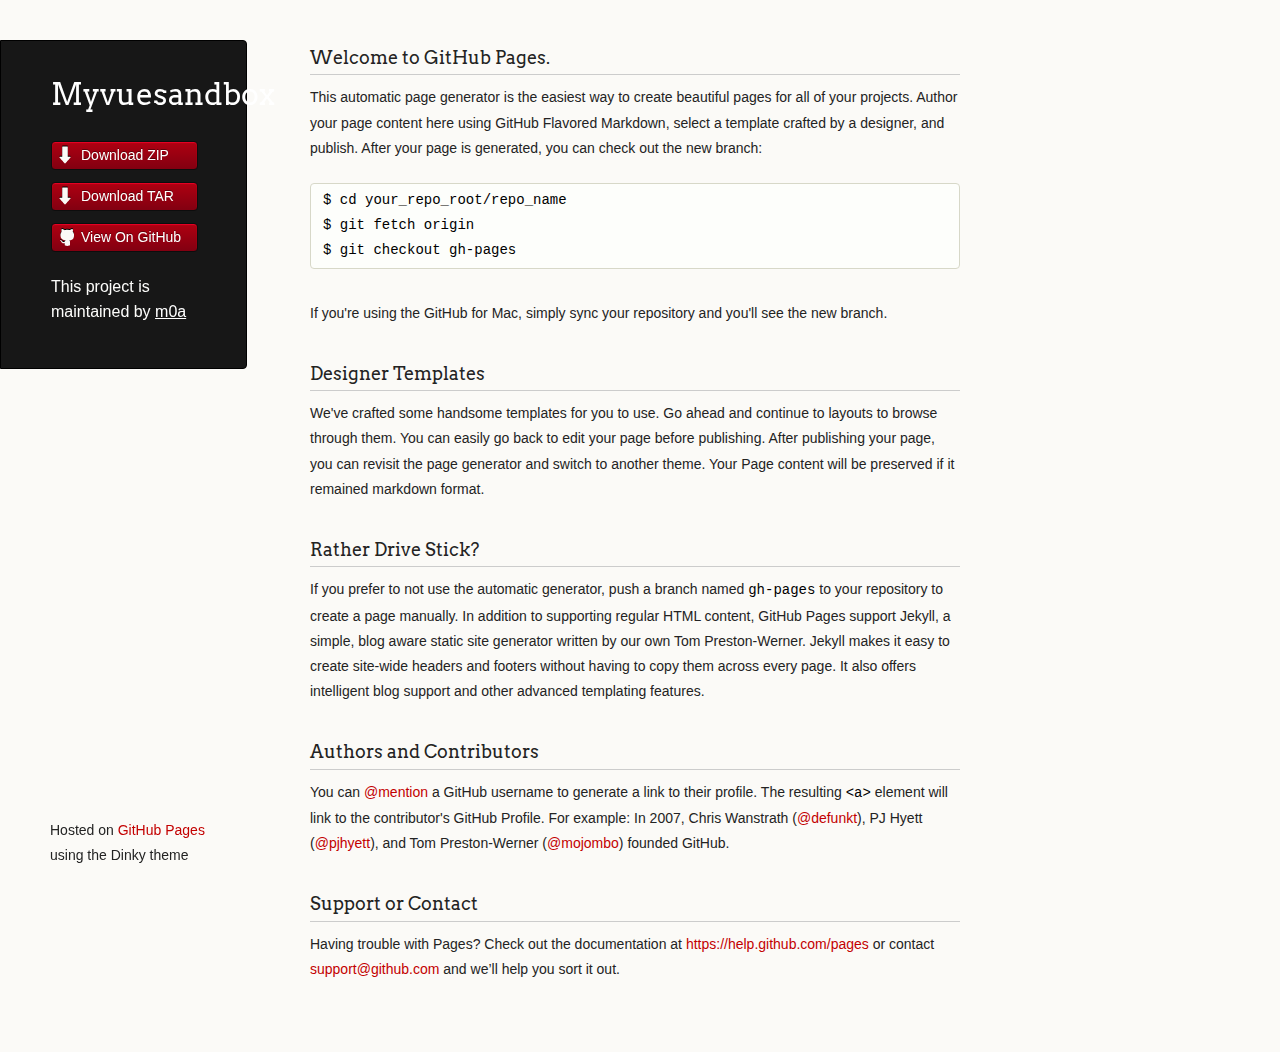
<file: index.html>
<!doctype html>
<html>
  <head>
    <meta charset="utf-8">
    <meta http-equiv="X-UA-Compatible" content="chrome=1">
    <title>Myvuesandbox by m0a</title>

    <link rel="stylesheet" href="stylesheets/styles.css">
    <link rel="stylesheet" href="stylesheets/pygment_trac.css">
    <script src="javascripts/scale.fix.js"></script>
    <meta name="viewport" content="width=device-width, initial-scale=1, user-scalable=no">
    <!--[if lt IE 9]>
    <script src="//html5shiv.googlecode.com/svn/trunk/html5.js"></script>
    <![endif]-->
  </head>
  <body>
    <div class="wrapper">
      <header>
        <h1 class="header">Myvuesandbox</h1>
        <p class="header"></p>

        <ul>
          <li class="download"><a class="buttons" href="https://github.com/m0a/myvuesandbox/zipball/master">Download ZIP</a></li>
          <li class="download"><a class="buttons" href="https://github.com/m0a/myvuesandbox/tarball/master">Download TAR</a></li>
          <li><a class="buttons github" href="https://github.com/m0a/myvuesandbox">View On GitHub</a></li>
        </ul>

        <p class="header">This project is maintained by <a class="header name" href="https://github.com/m0a">m0a</a></p>


      </header>
      <section>
        <h3>
<a id="welcome-to-github-pages" class="anchor" href="#welcome-to-github-pages" aria-hidden="true"><span class="octicon octicon-link"></span></a>Welcome to GitHub Pages.</h3>

<p>This automatic page generator is the easiest way to create beautiful pages for all of your projects. Author your page content here using GitHub Flavored Markdown, select a template crafted by a designer, and publish. After your page is generated, you can check out the new branch:</p>

<pre><code>$ cd your_repo_root/repo_name
$ git fetch origin
$ git checkout gh-pages
</code></pre>

<p>If you're using the GitHub for Mac, simply sync your repository and you'll see the new branch.</p>

<h3>
<a id="designer-templates" class="anchor" href="#designer-templates" aria-hidden="true"><span class="octicon octicon-link"></span></a>Designer Templates</h3>

<p>We've crafted some handsome templates for you to use. Go ahead and continue to layouts to browse through them. You can easily go back to edit your page before publishing. After publishing your page, you can revisit the page generator and switch to another theme. Your Page content will be preserved if it remained markdown format.</p>

<h3>
<a id="rather-drive-stick" class="anchor" href="#rather-drive-stick" aria-hidden="true"><span class="octicon octicon-link"></span></a>Rather Drive Stick?</h3>

<p>If you prefer to not use the automatic generator, push a branch named <code>gh-pages</code> to your repository to create a page manually. In addition to supporting regular HTML content, GitHub Pages support Jekyll, a simple, blog aware static site generator written by our own Tom Preston-Werner. Jekyll makes it easy to create site-wide headers and footers without having to copy them across every page. It also offers intelligent blog support and other advanced templating features.</p>

<h3>
<a id="authors-and-contributors" class="anchor" href="#authors-and-contributors" aria-hidden="true"><span class="octicon octicon-link"></span></a>Authors and Contributors</h3>

<p>You can <a href="https://github.com/blog/821" class="user-mention">@mention</a> a GitHub username to generate a link to their profile. The resulting <code>&lt;a&gt;</code> element will link to the contributor's GitHub Profile. For example: In 2007, Chris Wanstrath (<a href="https://github.com/defunkt" class="user-mention">@defunkt</a>), PJ Hyett (<a href="https://github.com/pjhyett" class="user-mention">@pjhyett</a>), and Tom Preston-Werner (<a href="https://github.com/mojombo" class="user-mention">@mojombo</a>) founded GitHub.</p>

<h3>
<a id="support-or-contact" class="anchor" href="#support-or-contact" aria-hidden="true"><span class="octicon octicon-link"></span></a>Support or Contact</h3>

<p>Having trouble with Pages? Check out the documentation at <a href="https://help.github.com/pages">https://help.github.com/pages</a> or contact <a href="mailto:support@github.com">support@github.com</a> and we’ll help you sort it out.</p>
      </section>
      <footer>
        <p><small>Hosted on <a href="http://pages.github.com">GitHub Pages</a> using the Dinky theme</small></p>
      </footer>
    </div>
    <!--[if !IE]><script>fixScale(document);</script><![endif]-->
		
  </body>
</html>
</file>
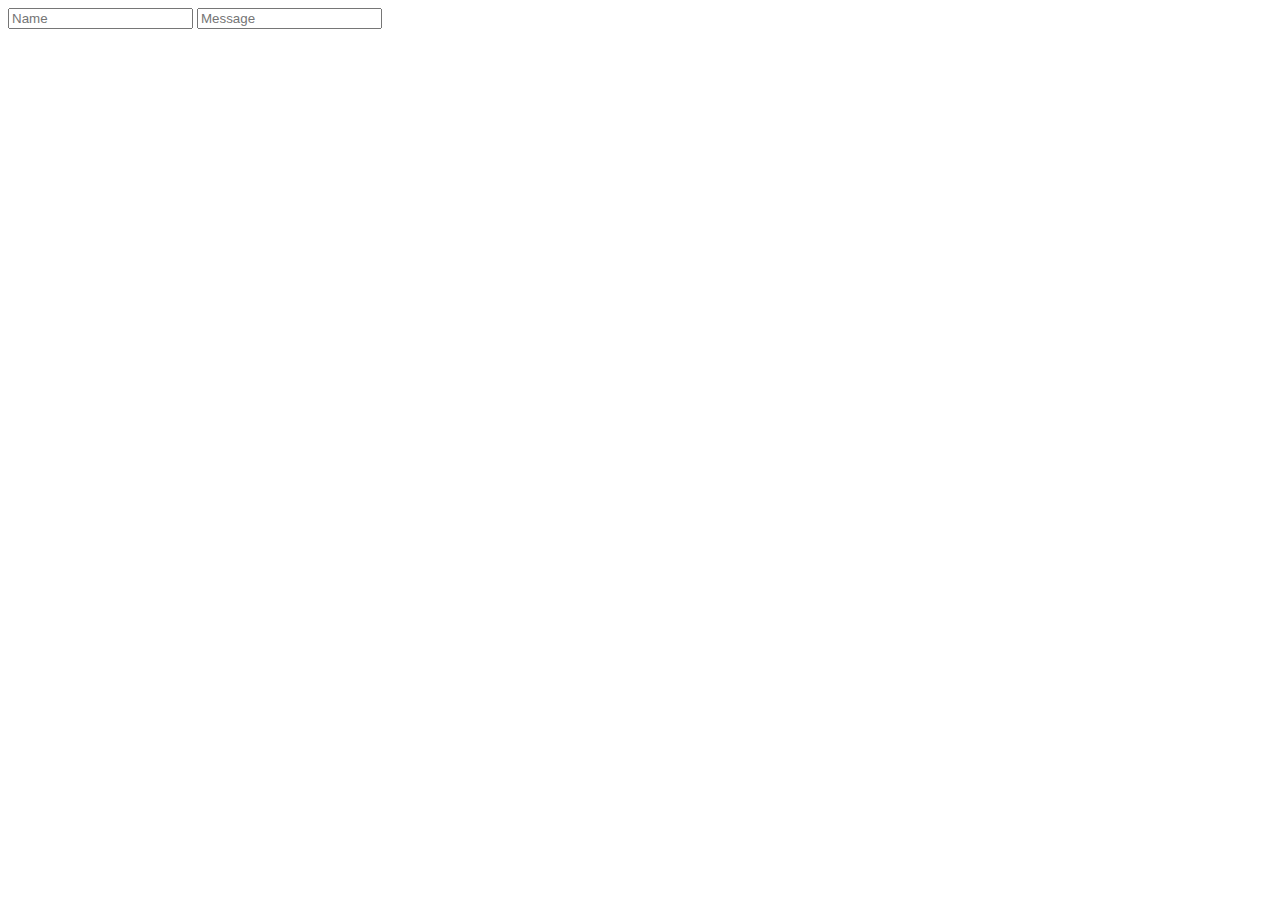
<file: firebase.html>
<html>
  <head>
    <script src='https://ajax.googleapis.com/ajax/libs/jquery/1.9.0/jquery.min.js'></script>
    <script src='https://cdn.firebase.com/js/client/1.0.15/firebase.js'></script>

  </head>
  <body>
    <div id='messagesDiv'></div>
    <input type='text' id='nameInput' placeholder='Name'>
    <input type='text' id='messageInput' placeholder='Message'>
    <script>

    var myDataRef = new Firebase('https://fqjxl7ku4r0.firebaseio-demo.com/');
          $('#messageInput').keypress(function (e) {
        if (e.keyCode == 13) {
          var name = $('#nameInput').val();
          var text = $('#messageInput').val();
          //myDataRef.set('User ' + name + ' says ' + text);
          myDataRef.push({name: name, text: text});
          $('#messageInput').val('');
        }
      });

      myDataRef.on('child_added', function(snapshot) {
        var message = snapshot.val();
        displayChatMessage(message.name, message.text);
      });
      function displayChatMessage(name, text) {
        $('<div/>').text(text).prepend($('<em/>').text(name+': ')).appendTo($('#messagesDiv'));
        $('#messagesDiv')[0].scrollTop = $('#messagesDiv')[0].scrollHeight;
      };

    </script>
  </body>
</html>
</file>
<file: stylesheets/pygment_trac.css>
.highlight  { background: #ffffff; }
.highlight .c { color: #999988; font-style: italic } /* Comment */
.highlight .err { color: #a61717; background-color: #e3d2d2 } /* Error */
.highlight .k { font-weight: bold } /* Keyword */
.highlight .o { font-weight: bold } /* Operator */
.highlight .cm { color: #999988; font-style: italic } /* Comment.Multiline */
.highlight .cp { color: #999999; font-weight: bold } /* Comment.Preproc */
.highlight .c1 { color: #999988; font-style: italic } /* Comment.Single */
.highlight .cs { color: #999999; font-weight: bold; font-style: italic } /* Comment.Special */
.highlight .gd { color: #000000; background-color: #ffdddd } /* Generic.Deleted */
.highlight .gd .x { color: #000000; background-color: #ffaaaa } /* Generic.Deleted.Specific */
.highlight .ge { font-style: italic } /* Generic.Emph */
.highlight .gr { color: #aa0000 } /* Generic.Error */
.highlight .gh { color: #999999 } /* Generic.Heading */
.highlight .gi { color: #000000; background-color: #ddffdd } /* Generic.Inserted */
.highlight .gi .x { color: #000000; background-color: #aaffaa } /* Generic.Inserted.Specific */
.highlight .go { color: #888888 } /* Generic.Output */
.highlight .gp { color: #555555 } /* Generic.Prompt */
.highlight .gs { font-weight: bold } /* Generic.Strong */
.highlight .gu { color: #800080; font-weight: bold; } /* Generic.Subheading */
.highlight .gt { color: #aa0000 } /* Generic.Traceback */
.highlight .kc { font-weight: bold } /* Keyword.Constant */
.highlight .kd { font-weight: bold } /* Keyword.Declaration */
.highlight .kn { font-weight: bold } /* Keyword.Namespace */
.highlight .kp { font-weight: bold } /* Keyword.Pseudo */
.highlight .kr { font-weight: bold } /* Keyword.Reserved */
.highlight .kt { color: #445588; font-weight: bold } /* Keyword.Type */
.highlight .m { color: #009999 } /* Literal.Number */
.highlight .s { color: #d14 } /* Literal.String */
.highlight .na { color: #008080 } /* Name.Attribute */
.highlight .nb { color: #0086B3 } /* Name.Builtin */
.highlight .nc { color: #445588; font-weight: bold } /* Name.Class */
.highlight .no { color: #008080 } /* Name.Constant */
.highlight .ni { color: #800080 } /* Name.Entity */
.highlight .ne { color: #990000; font-weight: bold } /* Name.Exception */
.highlight .nf { color: #990000; font-weight: bold } /* Name.Function */
.highlight .nn { color: #555555 } /* Name.Namespace */
.highlight .nt { color: #000080 } /* Name.Tag */
.highlight .nv { color: #008080 } /* Name.Variable */
.highlight .ow { font-weight: bold } /* Operator.Word */
.highlight .w { color: #bbbbbb } /* Text.Whitespace */
.highlight .mf { color: #009999 } /* Literal.Number.Float */
.highlight .mh { color: #009999 } /* Literal.Number.Hex */
.highlight .mi { color: #009999 } /* Literal.Number.Integer */
.highlight .mo { color: #009999 } /* Literal.Number.Oct */
.highlight .sb { color: #d14 } /* Literal.String.Backtick */
.highlight .sc { color: #d14 } /* Literal.String.Char */
.highlight .sd { color: #d14 } /* Literal.String.Doc */
.highlight .s2 { color: #d14 } /* Literal.String.Double */
.highlight .se { color: #d14 } /* Literal.String.Escape */
.highlight .sh { color: #d14 } /* Literal.String.Heredoc */
.highlight .si { color: #d14 } /* Literal.String.Interpol */
.highlight .sx { color: #d14 } /* Literal.String.Other */
.highlight .sr { color: #009926 } /* Literal.String.Regex */
.highlight .s1 { color: #d14 } /* Literal.String.Single */
.highlight .ss { color: #990073 } /* Literal.String.Symbol */
.highlight .bp { color: #999999 } /* Name.Builtin.Pseudo */
.highlight .vc { color: #008080 } /* Name.Variable.Class */
.highlight .vg { color: #008080 } /* Name.Variable.Global */
.highlight .vi { color: #008080 } /* Name.Variable.Instance */
.highlight .il { color: #009999 } /* Literal.Number.Integer.Long */

.type-csharp .highlight .k { color: #0000FF }
.type-csharp .highlight .kt { color: #0000FF }
.type-csharp .highlight .nf { color: #000000; font-weight: normal }
.type-csharp .highlight .nc { color: #2B91AF }
.type-csharp .highlight .nn { color: #000000 }
.type-csharp .highlight .s { color: #A31515 }
.type-csharp .highlight .sc { color: #A31515 }
</file>
<file: stylesheets/styles.css>
@import url(https://fonts.googleapis.com/css?family=Arvo:400,700,400italic);

/* MeyerWeb Reset */

html, body, div, span, applet, object, iframe,
h1, h2, h3, h4, h5, h6, p, blockquote, pre,
a, abbr, acronym, address, big, cite, code,
del, dfn, em, img, ins, kbd, q, s, samp,
small, strike, strong, sub, sup, tt, var,
b, u, i, center,
dl, dt, dd, ol, ul, li,
fieldset, form, label, legend,
table, caption, tbody, tfoot, thead, tr, th, td,
article, aside, canvas, details, embed,
figure, figcaption, footer, header, hgroup,
menu, nav, output, ruby, section, summary,
time, mark, audio, video {
  margin: 0;
  padding: 0;
  border: 0;
  font: inherit;
  vertical-align: baseline;
}


/* Base text styles */

body {
  padding:10px 50px 0 0;
  font-family:"Helvetica Neue", Helvetica, Arial, sans-serif;
	font-size: 14px;
	color: #232323;
	background-color: #FBFAF7;
	margin: 0;
	line-height: 1.8em;
	-webkit-font-smoothing: antialiased;

}

h1, h2, h3, h4, h5, h6 {
  color:#232323;
  margin:36px 0 10px;
}

p, ul, ol, table, dl {
  margin:0 0 22px;
}

h1, h2, h3 {
	font-family: Arvo, Monaco, serif;
  line-height:1.3;
	font-weight: normal;
}

h1,h2, h3 {
	display: block;
	border-bottom: 1px solid #ccc;
	padding-bottom: 5px;
}

h1 {
	font-size: 30px;
}

h2 {
	font-size: 24px;
}

h3 {
	font-size: 18px;
}

h4, h5, h6 {
	font-family: Arvo, Monaco, serif;
	font-weight: 700;
}

a {
  color:#C30000;
  font-weight:200;
  text-decoration:none;
}

a:hover {
	text-decoration: underline;
}

a small {
	font-size: 12px;
}

em {
	font-style: italic;
}

strong {
  font-weight:700;
}

ul {
  list-style-position: inside;
  list-style: disc;
  padding-left: 25px;
}

ol {
  list-style-position: inside;
  list-style: decimal;
  padding-left: 25px;
}

blockquote {
  margin: 0;
  padding: 0 0 0 20px;
  font-style: italic;
}

dl, dt, dd, dl p {
	font-color: #444;
}

dl dt {
  font-weight: bold;
}

dl dd {
  padding-left: 20px;
  font-style: italic;
}

dl p {
  padding-left: 20px;
  font-style: italic;
}

hr {
  border:0;
  background:#ccc;
  height:1px;
  margin:0 0 24px;
}

/* Images */

img {
  position: relative;
  margin: 0 auto;
  max-width: 650px;
  padding: 5px;
  margin: 10px 0 32px 0;
  border: 1px solid #ccc;
}

p img {
  display: inline;
  margin: 0;
  padding: 0;
  vertical-align: middle;
  text-align: center;
  border: none;
}

/* Code blocks */

code, pre {
	font-family: Monaco, "Bitstream Vera Sans Mono", "Lucida Console", Terminal, monospace;
  color:#000;
  font-size:14px;
}

pre {
	padding: 4px 12px;
  background: #FDFEFB;
  border-radius:4px;
  border:1px solid #D7D8C8;
  overflow: auto;
  overflow-y: hidden;
	margin-bottom: 32px;
}


/* Tables */

table {
  width:100%;
}

table {
  border: 1px solid #ccc;
  margin-bottom: 32px;
  text-align: left;
 }

th {
  font-family: 'Arvo', Helvetica, Arial, sans-serif;
	font-size: 18px;
	font-weight: normal;
  padding: 10px;
  background: #232323;
  color: #FDFEFB;
 }

td {
  padding: 10px;
	background: #ccc;
 }


/* Wrapper */
.wrapper {
  width:960px;
}


/* Header */

header {
	background-color: #171717;
	color: #FDFDFB;
  width:170px;
  float:left;
  position:fixed;
	border: 1px solid #000;
	-webkit-border-top-right-radius: 4px;
	-webkit-border-bottom-right-radius: 4px;
	-moz-border-radius-topright: 4px;
	-moz-border-radius-bottomright: 4px;
	border-top-right-radius: 4px;
	border-bottom-right-radius: 4px;
	padding: 34px 25px 22px 50px;
	margin: 30px 25px 0 0;
	-webkit-font-smoothing: antialiased;
}

p.header {
	font-size: 16px;
}

h1.header {
	font-family: Arvo, sans-serif;
	font-size: 30px;
	font-weight: 300;
	line-height: 1.3em;
	border-bottom: none;
	margin-top: 0;
}


h1.header, a.header, a.name, header a{
	color: #fff;
}

a.header {
	text-decoration: underline;
}

a.name {
	white-space: nowrap;
}

header ul {
  list-style:none;
  padding:0;
}

header li {
	list-style-type: none;
  width:132px;
  height:15px;
	margin-bottom: 12px;
	line-height: 1em;
	padding: 6px 6px 6px 7px;

	background: #AF0011;
	background: -moz-linear-gradient(top, #AF0011 0%, #820011 100%);
  background: -webkit-gradient(linear, left top, left bottom, color-stop(0%,#f8f8f8), color-stop(100%,#dddddd));
  background: -webkit-linear-gradient(top, #AF0011 0%,#820011 100%);
  background: -o-linear-gradient(top, #AF0011 0%,#820011 100%);
  background: -ms-linear-gradient(top, #AF0011 0%,#820011 100%);
  background: linear-gradient(top, #AF0011 0%,#820011 100%);

	border-radius:4px;
  border:1px solid #0D0D0D;

	-webkit-box-shadow: inset 0px 1px 1px 0 rgba(233,2,38, 1);
	box-shadow: inset 0px 1px 1px 0 rgba(233,2,38, 1);

}

header li:hover {
	background: #C3001D;
	background: -moz-linear-gradient(top, #C3001D 0%, #950119 100%);
  background: -webkit-gradient(linear, left top, left bottom, color-stop(0%,#f8f8f8), color-stop(100%,#dddddd));
  background: -webkit-linear-gradient(top, #C3001D 0%,#950119 100%);
  background: -o-linear-gradient(top, #C3001D 0%,#950119 100%);
  background: -ms-linear-gradient(top, #C3001D 0%,#950119 100%);
  background: linear-gradient(top, #C3001D 0%,#950119 100%);
}

a.buttons {
	-webkit-font-smoothing: antialiased;
	background: url(../images/arrow-down.png) no-repeat;
	font-weight: normal;
	text-shadow: rgba(0, 0, 0, 0.4) 0 -1px 0;
	padding: 2px 2px 2px 22px;
	height: 30px;
}

a.github {
	background: url(../images/octocat-small.png) no-repeat 1px;
}

a.buttons:hover {
	color: #fff;
	text-decoration: none;
}


/* Section - for main page content */

section {
  width:650px;
  float:right;
  padding-bottom:50px;
}


/* Footer */

footer {
  width:170px;
  float:left;
  position:fixed;
  bottom:10px;
	padding-left: 50px;
}

@media print, screen and (max-width: 960px) {

  div.wrapper {
    width:auto;
    margin:0;
  }

  header, section, footer {
    float:none;
    position:static;
    width:auto;
  }

	footer {
		border-top: 1px solid #ccc;
		margin:0 84px 0 50px;
		padding:0;
	}

  header {
    padding-right:320px;
  }

  section {
    padding:20px 84px 20px 50px;
    margin:0 0 20px;
  }

  header a small {
    display:inline;
  }

  header ul {
    position:absolute;
    right:130px;
    top:84px;
  }
}

@media print, screen and (max-width: 720px) {
  body {
    word-wrap:break-word;
  }

  header {
    padding:10px 20px 0;
		margin-right: 0;
  }

	section {
    padding:10px 0 10px 20px;
    margin:0 0 30px;
  }

	footer {
		margin: 0 0 0 30px;
	}

  header ul, header p.view {
    position:static;
  }
}

@media print, screen and (max-width: 480px) {

  header ul li.download {
    display:none;
  }

	footer {
		margin: 0 0 0 20px;
	}

	footer a{
		display:block;
	}

}

@media print {
  body {
    padding:0.4in;
    font-size:12pt;
    color:#444;
  }
}
</file>
